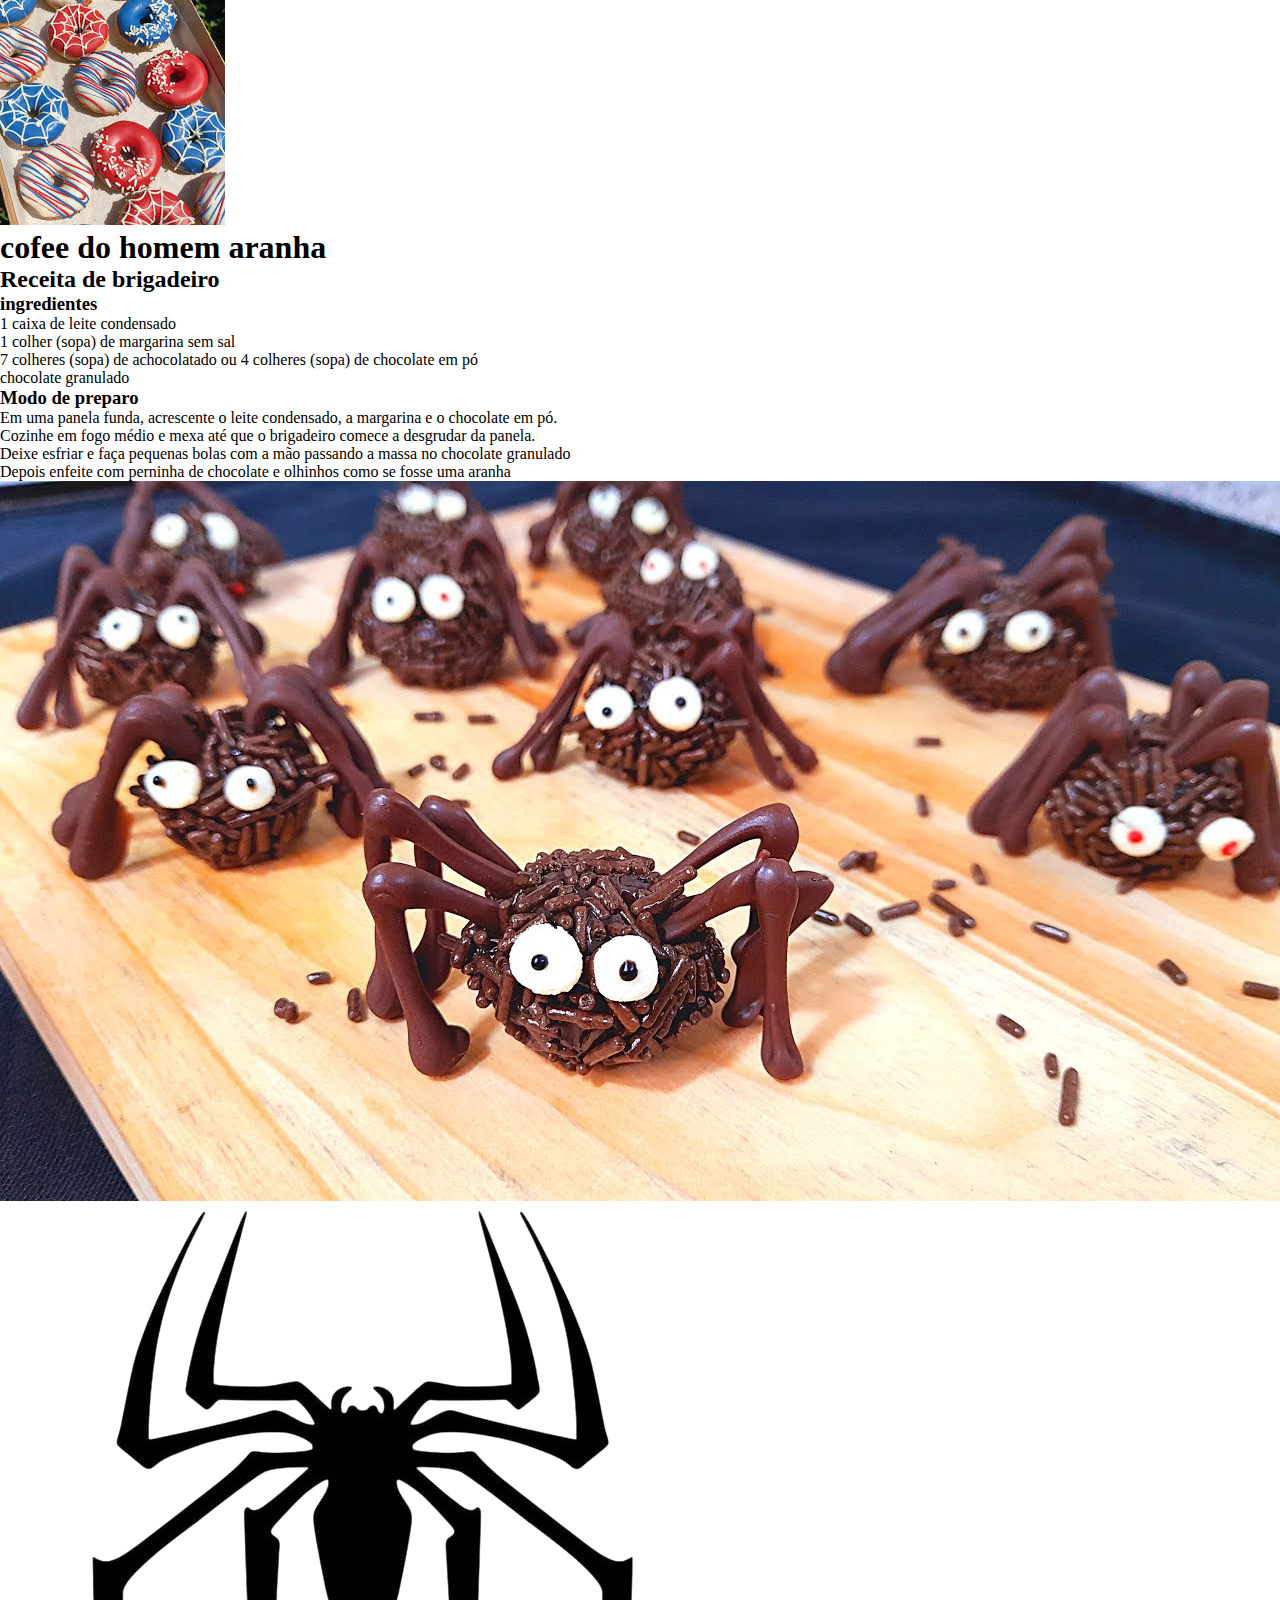
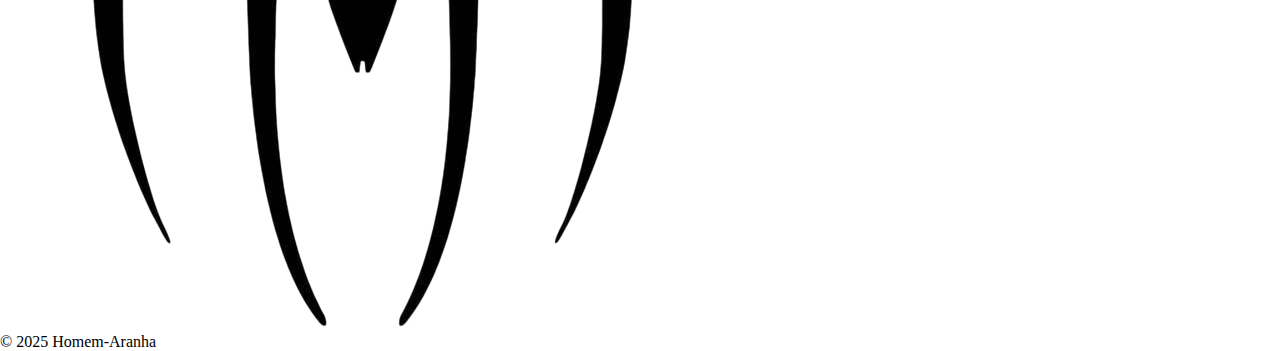
<file: brigadiro.html>
<!DOCTYPE html>
<html lang="en">
<head>
    <meta charset="UTF-8">
    <meta name="viewport" content="width=device-width, initial-scale=1.0">
    <title>Brigadeiro</title>
    <link rel="stylesheet" href="receita.css">
</head>
<body>
    <header>
        <div>
            <img src="image copy.png" alt="logo do hom aranha">
        </div>
        <div class="titulocabecalho">
           <h1>cofee do homem aranha</h1>
        </div>
    </header>

    <main class="conteudo">
      <section class="receitas">
       <h2> Receita de brigadeiro </h2>
        <div class="colunas">
           <div class="texto">
            <div id="ingredientes" class="ingredientes">
                <h3>ingredientes</h3>
                <ul>
                    <li>1 caixa de leite condensado</li>
            <li>1 colher (sopa) de margarina sem sal</li>
            <li>7 colheres (sopa) de achocolatado ou 4 colheres (sopa) de chocolate em pó</li>
            <li>chocolate granulado</li>
                </ul>
            </div>
             <div id="preparo" class="preparo">
               <h3>Modo de preparo</h3>
               <ol>
                <li>Em uma panela funda, acrescente o leite condensado, a margarina e o chocolate em pó.</li>
            <li>Cozinhe em fogo médio e mexa até que o brigadeiro comece a desgrudar da panela.</li>
            <li> Deixe esfriar e faça pequenas bolas com a mão passando a massa no chocolate granulado</li>
            <li>Depois enfeite com perninha de chocolate e olhinhos como se fosse uma aranha</li>
               </ol>
            </div>
        </div>
        </section>
        </main>
        <div class="imagem">
            <img src="image copy 2.png" alt="brigadeiro">
        </div>
        <footer class="rodape">
         <div>
        <img src="image.png" alt="logo">
      </div>
      <p> &copy; 2025 Homem-Aranha </p>
        </footer>
     
   
</body>
</html>
</file>
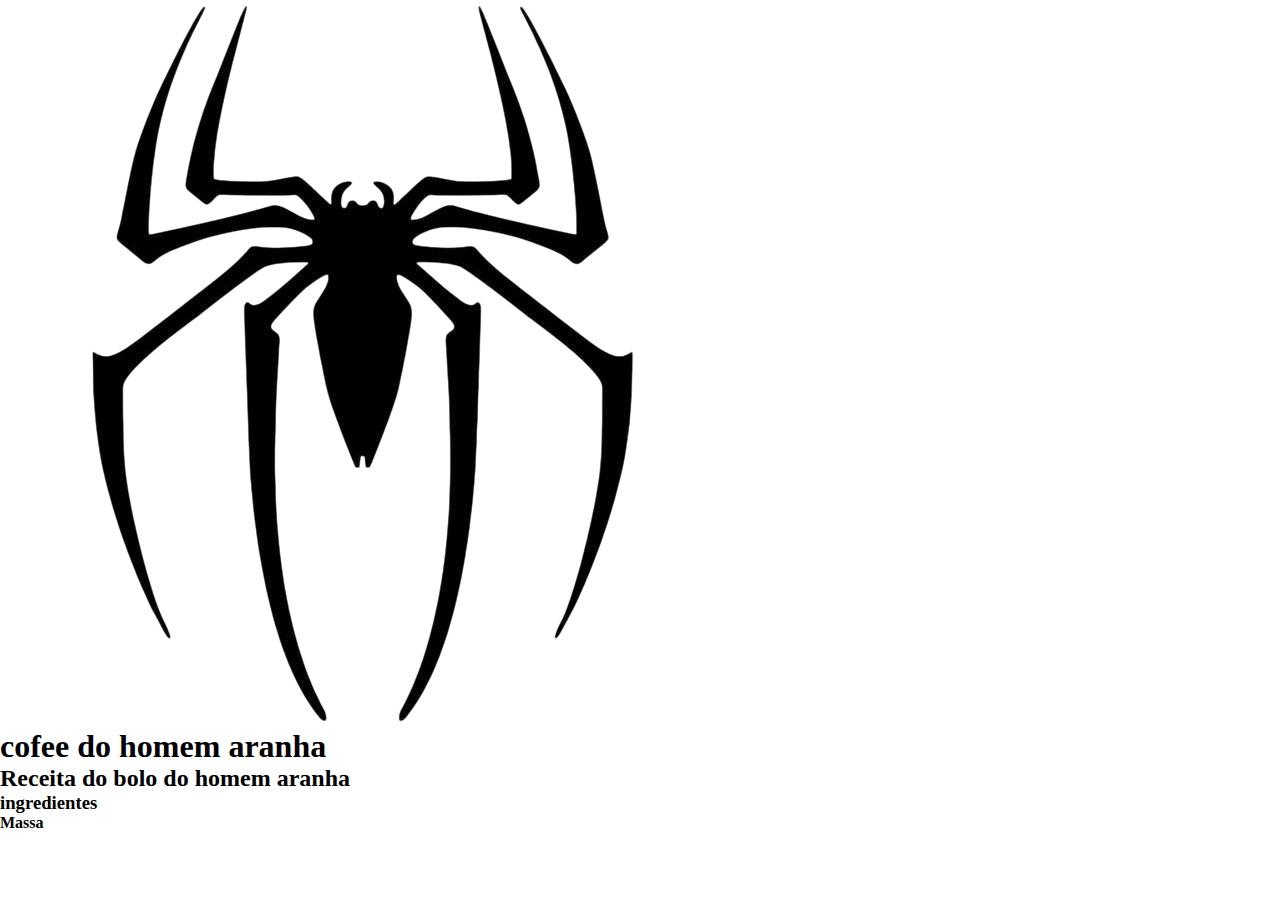
<file: donuts.html>
<!DOCTYPE html>
<html lang="en">
<head>
    <meta charset="UTF-8">
    <meta name="viewport" content="width=device-width, initial-scale=1.0">
    <title>Mini donuts</title>
    <link rel="stylesheet" href="receita.css">
</head>
<body>
    <header>
        <div>
            <img src="image.png" alt="logo do homem aranha">
        </div>
        <div class="titulocabecalho">
           <h1>cofee do homem aranha</h1>
        </div>
    </header>

    <main class="conteudo">
    <section class="receitas"> 
        <h2> Receita do bolo do homem aranha </h2>
        <div class="colunas">
           <div class="texto">
            <div id="ingredientes" class="ingredientes">
                <h3>ingredientes</h3>
                <h4>Massa</h4>
                <ul>
</body>
</html>
</file>
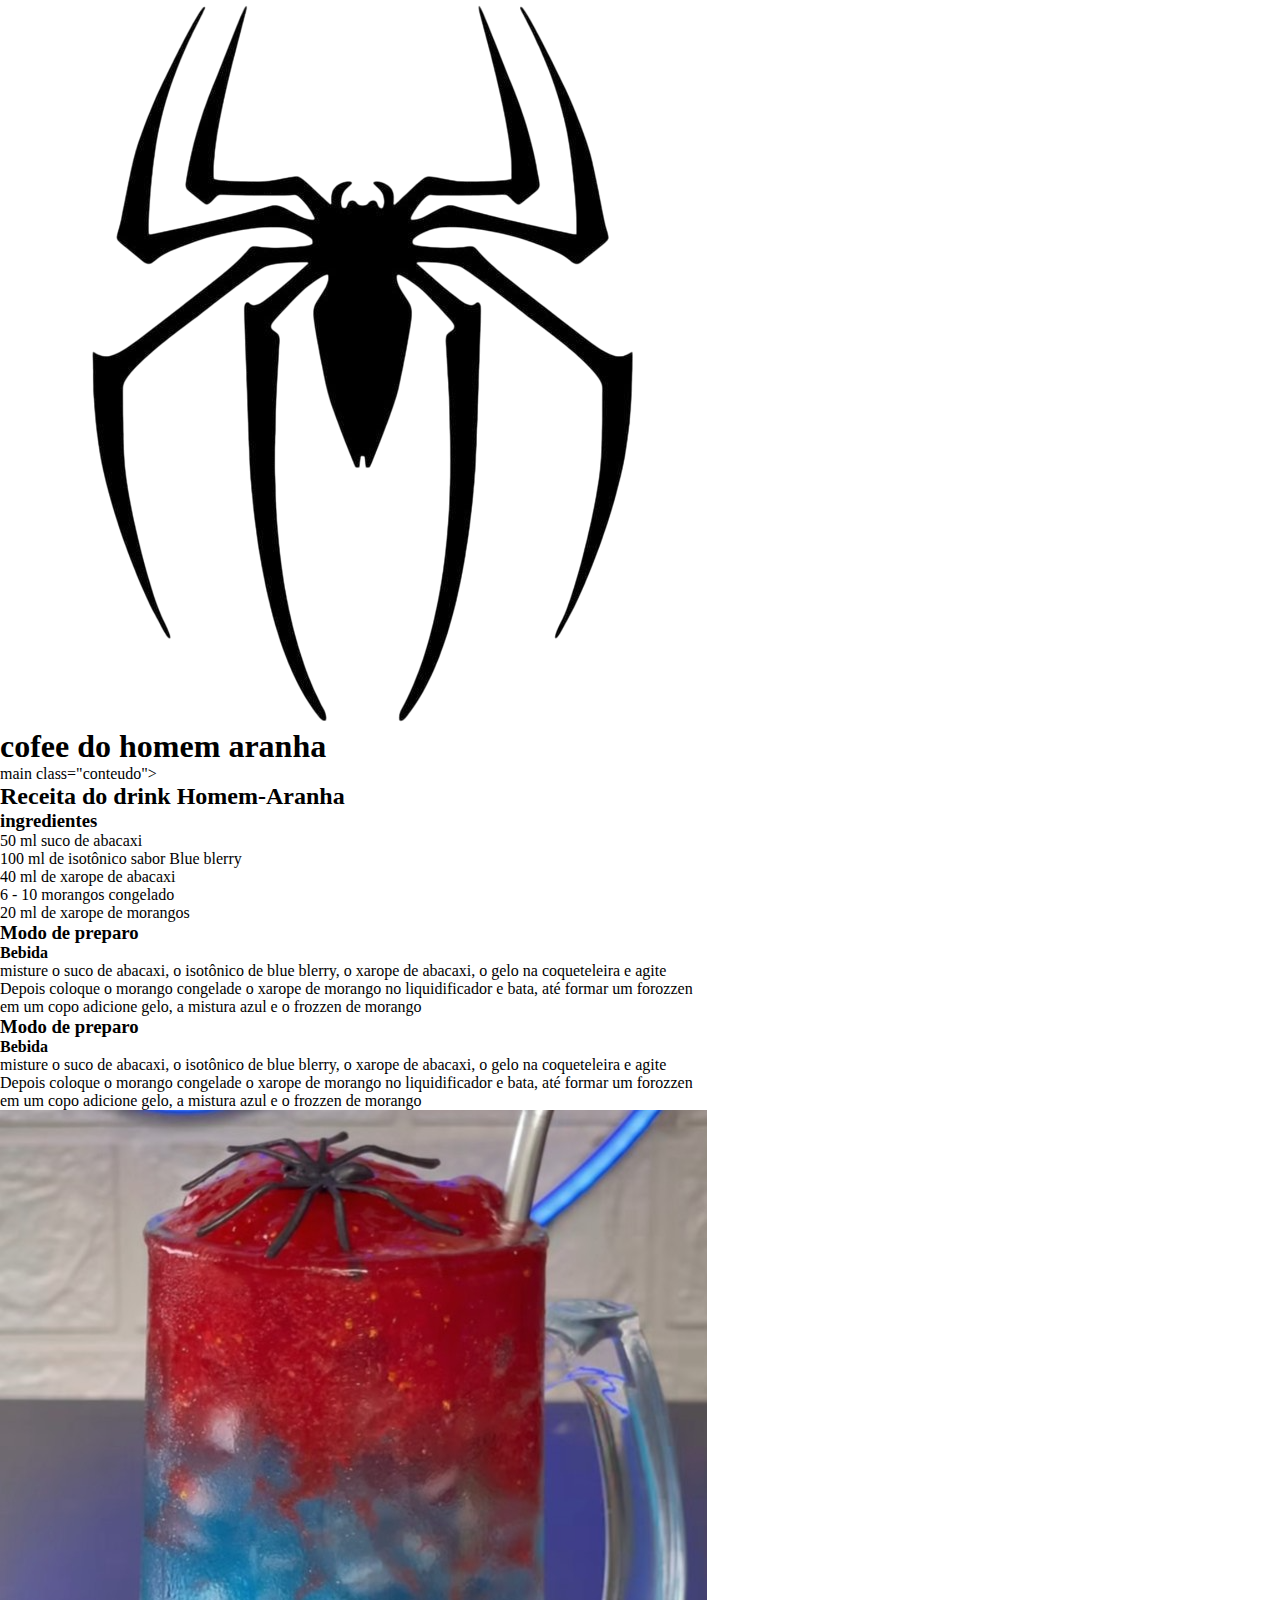
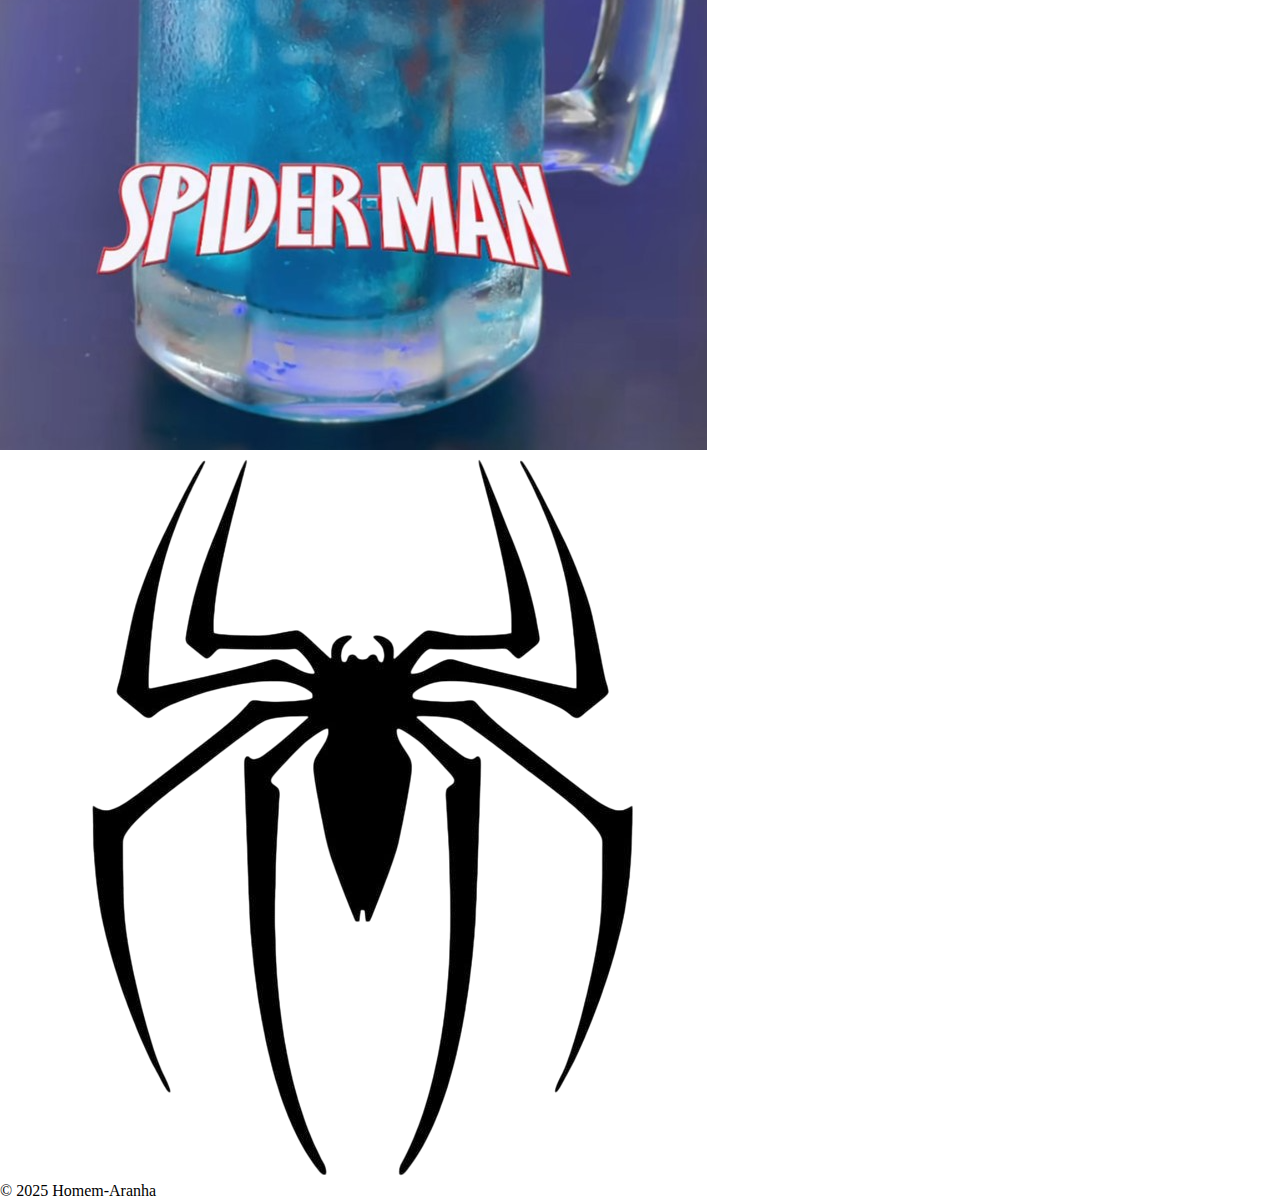
<file: rink.html>
<!DOCTYPE html>
<html lang="en">
<head>
    <meta charset="UTF-8">
    <meta name="viewport" content="width=device-width, initial-scale=1.0">
    <title>Drink</title>
    <link rel="stylesheet" href="receita.css">
</head>
<body>
   <header>
        <div>
            <img src="image.png" alt="logo do hom aranha">
        </div>
        <div class="titulocabecalho">
           <h1>cofee do homem aranha</h1>
        </div>
    </header>

    main class="conteudo">
    <section class="receitas"> 
        <h2> Receita do drink Homem-Aranha </h2>
        <div class="colunas">
           <div class="texto">
            <div id="ingredientes" class="ingredientes">
                <h3>ingredientes</h3>
                <ul>
                   <li>50 ml suco de abacaxi</li>
            <li>100 ml de isotônico sabor Blue blerry</li>
            <li>40 ml de xarope de abacaxi </li>
            <li>6 - 10 morangos congelado</li>
            <li>20 ml de xarope de morangos</li>
                </ul>
                </div>
            <div id="preparo" class="preparo">
               <h3>Modo de preparo</h3>
               <h4> Bebida</h4>
               <ol>
                 <li>misture o suco de abacaxi, o isotônico de blue blerry, o xarope de abacaxi, o gelo na coqueteleira e agite</li>
            <li>Depois coloque o morango congelade o xarope de morango no liquidificador e bata, até formar um forozzen</li>
            <li>em um copo adicione gelo, a mistura azul e o frozzen de morango</li>
            </div>
        </div>
            <div id="preparo" class="preparo">
               <h3>Modo de preparo</h3>
               <h4> Bebida</h4>
               <ol>
                 <li>misture o suco de abacaxi, o isotônico de blue blerry, o xarope de abacaxi, o gelo na coqueteleira e agite</li>
            <li>Depois coloque o morango congelade o xarope de morango no liquidificador e bata, até formar um forozzen</li>
            <li>em um copo adicione gelo, a mistura azul e o frozzen de morango</li>
            </div>
        </div>
        <div class="imagem">
           <img src="image copy 5.png" alt="drink">
        </div>
        <footer class="rodape">
        <div>
            <img src="image.png" alt="logo">
        </div>
        <p>&copy; 2025 Homem-Aranha</p>
    </footer>
</body>
</html>
</file>
<file: receita.css>
* {
    margin: 0;
    padding: 0;
    box-sizing: border-box;
}
</file>
